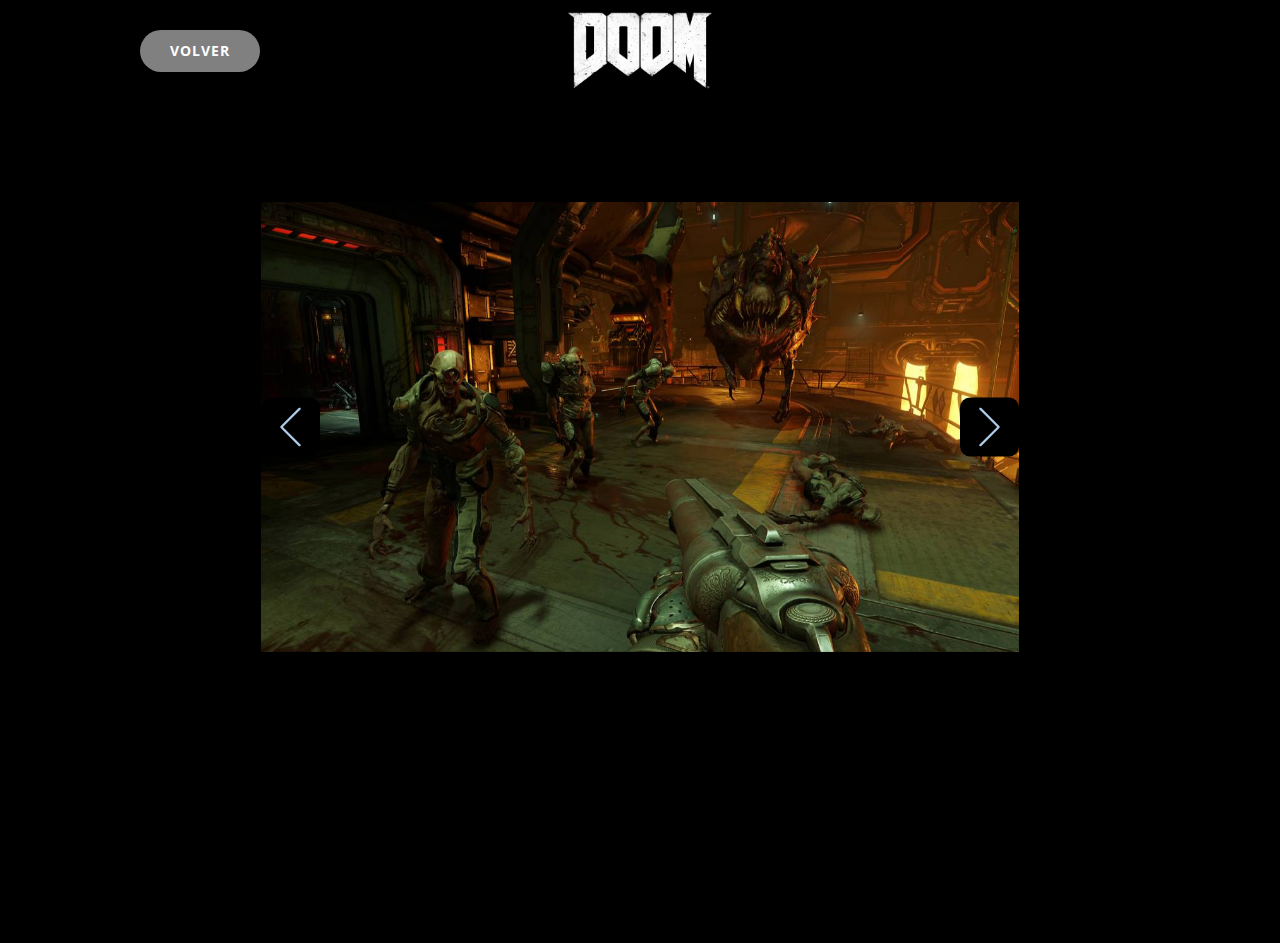
<file: index.html>
<!DOCTYPE html>
<html style="font-size: 16px;">
  <head>
    <meta name="viewport" content="width=device-width, initial-scale=1.0">
    <meta charset="utf-8">
    <meta name="keywords" content="">
    <meta name="description" content="">
    <meta name="page_type" content="np-template-header-footer-from-plugin">
    <title>Doom 2016</title>
    <link rel="stylesheet" href="nicepage.css" media="screen">
<link rel="stylesheet" href="Doom-2016.css" media="screen">
    <script class="u-script" type="text/javascript" src="jquery.js" defer=""></script>
    <script class="u-script" type="text/javascript" src="nicepage.js" defer=""></script>
    <meta name="generator" content="Nicepage 3.11.0, nicepage.com">
    <link id="u-theme-google-font" rel="stylesheet" href="https://fonts.googleapis.com/css?family=Roboto:100,100i,300,300i,400,400i,500,500i,700,700i,900,900i|Open+Sans:300,300i,400,400i,600,600i,700,700i,800,800i">
    
    
    <script type="application/ld+json">{
		"@context": "http://schema.org",
		"@type": "Organization",
		"name": "Doom 2016",
		"url": "index.html",
		"logo": "images/DOOM_Logo_Web.png"
}</script>
    <meta property="og:title" content="Doom 2016">
    <meta property="og:type" content="website">
    <meta name="theme-color" content="#478ac9">
    <link rel="canonical" href="index.html">
    <meta property="og:url" content="index.html">
  </head>
  <body data-home-page="Doom-2016.html" data-home-page-title="Doom 2016" class="u-body"><header class="u-black u-clearfix u-header u-header" id="sec-d0b6"><div class="u-clearfix u-sheet u-sheet-1">
        <a href="https://nicepage.com" class="u-image u-logo u-image-1" data-image-width="1600" data-image-height="848">
          <img src="images/DOOM_Logo_Web.png" class="u-logo-image u-logo-image-1" data-image-width="148.6155">
        </a>
        <a href="https://ultraviolence123.github.io/Doom/" class="u-btn u-btn-round u-button-style u-grey-50 u-hover-custom-color-1 u-radius-50 u-btn-1">volver</a>
      </div></header>
    <section class="u-align-center u-black u-clearfix u-section-1" id="sec-c75f">
      <div class="u-clearfix u-sheet u-sheet-1">
        <div id="carousel-bd35" data-interval="5000" data-u-ride="carousel" class="u-carousel u-expanded-width-sm u-expanded-width-xs u-slider u-slider-1">
          <ol class="u-absolute-hcenter u-carousel-indicators u-hidden u-carousel-indicators-1">
            <li data-u-target="#carousel-bd35" class="u-active u-grey-30" data-u-slide-to="0"></li>
            <li data-u-target="#carousel-bd35" class="u-grey-30" data-u-slide-to="1"></li>
            <li data-u-target="#carousel-bd35" class="u-grey-30" data-u-slide-to="2"></li>
            <li data-u-target="#carousel-bd35" class="u-grey-30" data-u-slide-to="3"></li>
            <li data-u-target="#carousel-bd35" class="u-grey-30" data-u-slide-to="4"></li>
            <li data-u-target="#carousel-bd35" class="u-grey-30" data-u-slide-to="5"></li>
          </ol>
          <div class="u-carousel-inner" role="listbox">
            <div class="u-active u-align-center-md u-align-center-sm u-align-center-xs u-carousel-item u-container-style u-image u-slide u-image-1" data-image-width="1200" data-image-height="733">
              <div class="u-container-layout u-valign-middle u-container-layout-1"></div>
            </div>
            <div class="u-carousel-item u-container-style u-expanded-width u-image u-slide u-image-2" data-image-width="1600" data-image-height="976">
              <div class="u-container-layout u-valign-middle u-container-layout-2"></div>
            </div>
            <div class="test-slide u-carousel-item u-container-style u-image u-slide u-image-3" data-image-width="449" data-image-height="245">
              <div class="u-container-layout u-container-layout-3"></div>
            </div>
            <div class="test-slide u-carousel-item u-container-style u-image u-slide u-image-4" data-image-width="1280" data-image-height="720">
              <div class="u-container-layout u-container-layout-4"></div>
            </div>
            <div class="test-slide u-carousel-item u-container-style u-image u-slide u-image-5" data-image-width="1000" data-image-height="576">
              <div class="u-container-layout u-container-layout-5"></div>
            </div>
            <div class="test-slide u-carousel-item u-container-style u-slide u-video u-video-contain">
              <div style="" class="u-background-video u-expanded">
                <div class="embed-responsive embed-responsive-1">
                  <iframe style="position: absolute;top: 0;left: 0;width: 100%;height: 100%;" class="embed-responsive-item" src="https://www.youtube.com/embed/72S2aAxtZOs?playlist=72S2aAxtZOs&amp;loop=1&amp;mute=1&amp;showinfo=0&amp;controls=0&amp;start=0&amp;autoplay=1" frameborder="0" allowfullscreen=""></iframe>
                </div>
              </div>
              <div class="u-container-layout u-container-layout-6"></div>
            </div>
          </div>
          <a class="u-absolute-vcenter u-black u-carousel-control u-carousel-control-prev u-icon-rounded u-spacing-10 u-carousel-control-1" href="#carousel-bd35" role="button" data-u-slide="prev">
            <span aria-hidden="true">
              <svg viewBox="0 0 477.175 477.175"><path d="M145.188,238.575l215.5-215.5c5.3-5.3,5.3-13.8,0-19.1s-13.8-5.3-19.1,0l-225.1,225.1c-5.3,5.3-5.3,13.8,0,19.1l225.1,225
                    c2.6,2.6,6.1,4,9.5,4s6.9-1.3,9.5-4c5.3-5.3,5.3-13.8,0-19.1L145.188,238.575z"></path></svg>
            </span>
            <span class="sr-only">+Previous</span>
          </a>
          <a class="u-absolute-vcenter u-black u-carousel-control u-carousel-control-next u-icon-rounded u-spacing-10 u-carousel-control-2" href="#carousel-bd35" role="button" data-u-slide="next">
            <span aria-hidden="true">
              <svg viewBox="0 0 477.175 477.175"><path d="M360.731,229.075l-225.1-225.1c-5.3-5.3-13.8-5.3-19.1,0s-5.3,13.8,0,19.1l215.5,215.5l-215.5,215.5
                    c-5.3,5.3-5.3,13.8,0,19.1c2.6,2.6,6.1,4,9.5,4c3.4,0,6.9-1.3,9.5-4l225.1-225.1C365.931,242.875,365.931,234.275,360.731,229.075z"></path></svg>
            </span>
            <span class="sr-only">+Next</span>
          </a>
        </div>
      </div>
    </section>
    
    
    
  </body>
</html>
</file>
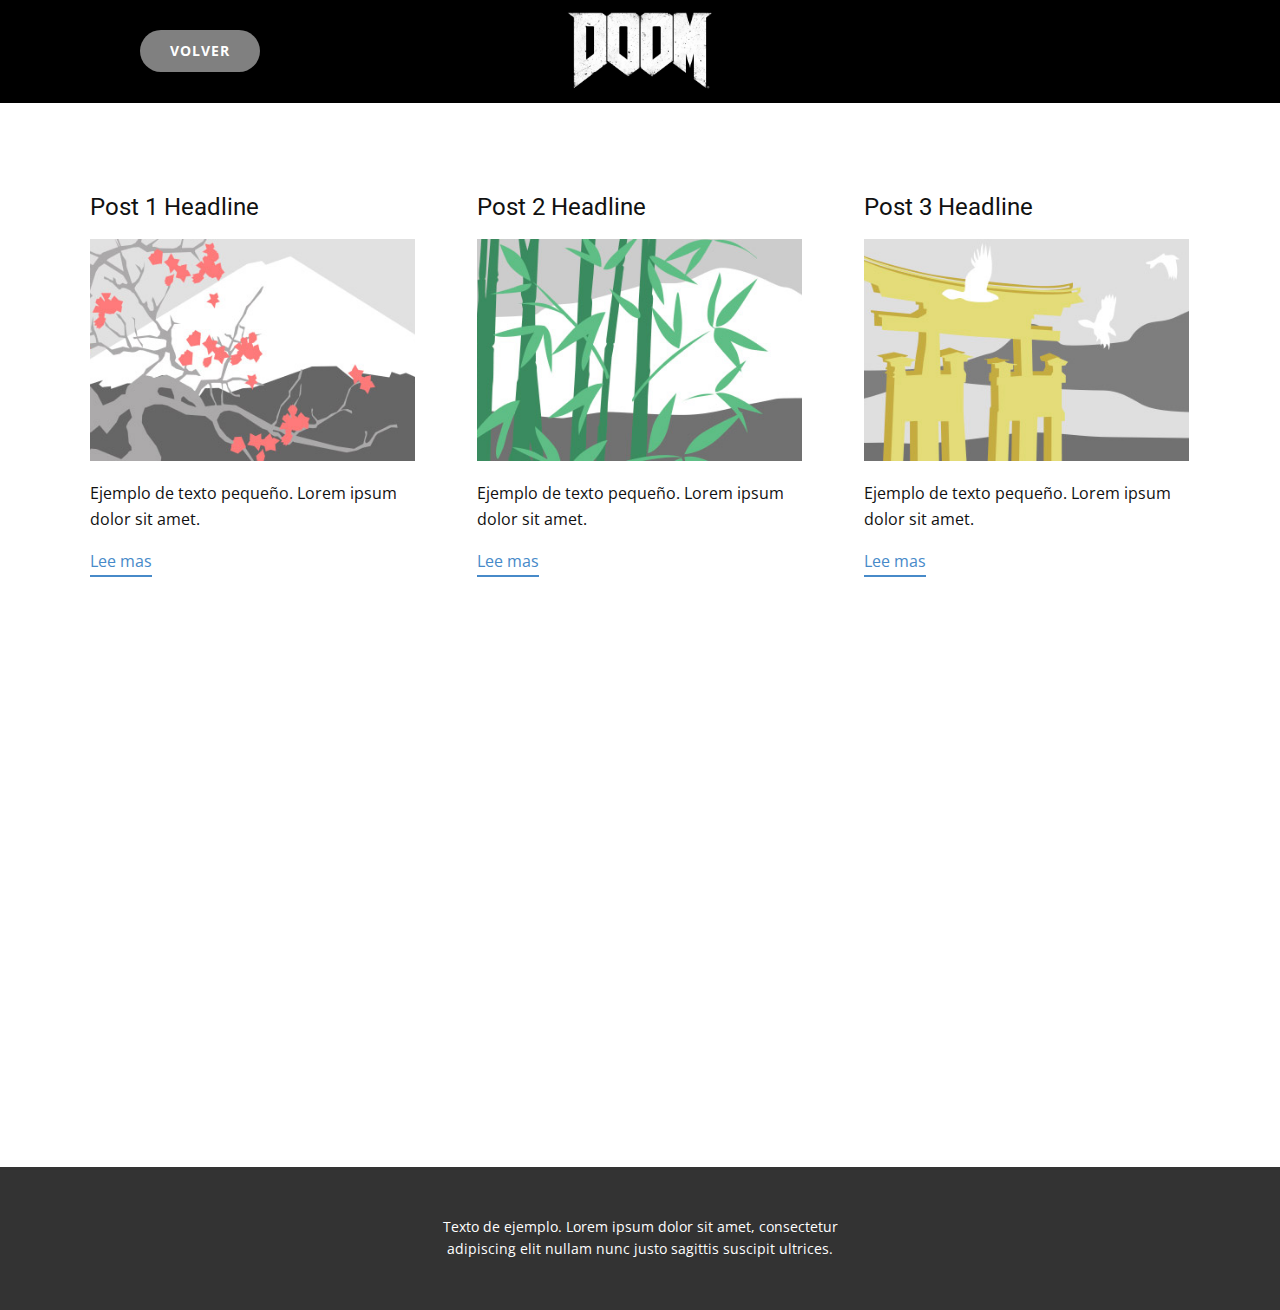
<file: Blog-Template.html>
<!DOCTYPE html>
<html style="font-size: 16px;">
  <head>
    <meta name="viewport" content="width=device-width, initial-scale=1.0">
    <meta charset="utf-8">
    <meta name="keywords" content="">
    <meta name="description" content="">
    <meta name="page_type" content="np-template-header-footer-from-plugin">
    <title>Blog Template</title>
    <link rel="stylesheet" href="nicepage.css" media="screen">
<link rel="stylesheet" href="Blog-Template.css" media="screen">
    <script class="u-script" type="text/javascript" src="jquery.js" defer=""></script>
    <script class="u-script" type="text/javascript" src="nicepage.js" defer=""></script>
    <meta name="generator" content="Nicepage 3.11.0, nicepage.com">
    <link id="u-theme-google-font" rel="stylesheet" href="https://fonts.googleapis.com/css?family=Roboto:100,100i,300,300i,400,400i,500,500i,700,700i,900,900i|Open+Sans:300,300i,400,400i,600,600i,700,700i,800,800i">
    
    
    
    <script type="application/ld+json">{
		"@context": "http://schema.org",
		"@type": "Organization",
		"name": "Doom 2016",
		"url": "index.html",
		"logo": "images/DOOM_Logo_Web.png"
}</script>
    <meta property="og:title" content="Blog Template">
    <meta property="og:type" content="website">
    <meta name="theme-color" content="#478ac9">
    <link rel="canonical" href="index.html">
    <meta property="og:url" content="index.html">
  </head>
  <body class="u-body"><header class="u-black u-clearfix u-header u-header" id="sec-d0b6"><div class="u-clearfix u-sheet u-sheet-1">
        <a href="https://nicepage.com" class="u-image u-logo u-image-1" data-image-width="1600" data-image-height="848">
          <img src="images/DOOM_Logo_Web.png" class="u-logo-image u-logo-image-1" data-image-width="148.6155">
        </a>
        <a href="https://ultraviolence123.github.io/Doom/" class="u-btn u-btn-round u-button-style u-grey-50 u-hover-custom-color-1 u-radius-50 u-btn-1">volver</a>
      </div></header>
    <section class="u-clearfix u-section-1" id="sec-ad99">
      <div class="u-clearfix u-sheet u-valign-middle u-sheet-1"><!--blog--><!--blog_options_json--><!--{"type":"Recent","source":"","tags":"","count":""}--><!--/blog_options_json-->
        <div class="u-blog u-expanded-width u-repeater u-repeater-1"><!--blog_post-->
          <div class="u-blog-post u-container-style u-repeater-item u-white u-repeater-item-1">
            <div class="u-container-layout u-similar-container u-valign-top u-container-layout-1"><!--blog_post_header-->
              <h4 class="u-blog-control u-text u-text-1">
                <a class="u-post-header-link" href="blog/enviar.html"><!--blog_post_header_content-->Post 1 Headline<!--/blog_post_header_content--></a>
              </h4><!--/blog_post_header--><!--blog_post_image-->
              <img alt="" class="u-blog-control u-expanded-width u-image u-image-default u-image-1" src="images/2.jpeg"><!--/blog_post_image--><!--blog_post_content-->
              <div class="u-blog-control u-post-content u-text u-text-2"><!--blog_post_content_content-->Ejemplo de texto pequeño. Lorem ipsum dolor sit amet.<!--/blog_post_content_content--></div><!--/blog_post_content--><!--blog_post_readmore-->
              <a href="blog/enviar.html" class="u-blog-control u-border-2 u-border-palette-1-base u-btn u-btn-rectangle u-button-style u-none u-btn-1"><!--blog_post_readmore_content-->Lee mas<!--/blog_post_readmore_content--></a><!--/blog_post_readmore-->
            </div>
          </div><!--/blog_post--><!--blog_post-->
          <div class="u-blog-post u-container-style u-repeater-item u-video-cover u-white">
            <div class="u-container-layout u-similar-container u-valign-top u-container-layout-2"><!--blog_post_header-->
              <h4 class="u-blog-control u-text u-text-3">
                <a class="u-post-header-link" href="blog/enviar-1.html"><!--blog_post_header_content-->Post 2 Headline<!--/blog_post_header_content--></a>
              </h4><!--/blog_post_header--><!--blog_post_image-->
              <img alt="" class="u-blog-control u-expanded-width u-image u-image-default u-image-2" src="images/3.jpeg"><!--/blog_post_image--><!--blog_post_content-->
              <div class="u-blog-control u-post-content u-text u-text-4"><!--blog_post_content_content-->Ejemplo de texto pequeño. Lorem ipsum dolor sit amet.<!--/blog_post_content_content--></div><!--/blog_post_content--><!--blog_post_readmore-->
              <a href="blog/enviar-1.html" class="u-blog-control u-border-2 u-border-palette-1-base u-btn u-btn-rectangle u-button-style u-none u-btn-2"><!--blog_post_readmore_content-->Lee mas<!--/blog_post_readmore_content--></a><!--/blog_post_readmore-->
            </div>
          </div><!--/blog_post--><!--blog_post-->
          <div class="u-blog-post u-container-style u-repeater-item u-video-cover u-white">
            <div class="u-container-layout u-similar-container u-valign-top u-container-layout-3"><!--blog_post_header-->
              <h4 class="u-blog-control u-text u-text-5">
                <a class="u-post-header-link" href="blog/enviar-2.html"><!--blog_post_header_content-->Post 3 Headline<!--/blog_post_header_content--></a>
              </h4><!--/blog_post_header--><!--blog_post_image-->
              <img alt="" class="u-blog-control u-expanded-width u-image u-image-default u-image-3" src="images/4.jpeg"><!--/blog_post_image--><!--blog_post_content-->
              <div class="u-blog-control u-post-content u-text u-text-6"><!--blog_post_content_content-->Ejemplo de texto pequeño. Lorem ipsum dolor sit amet.<!--/blog_post_content_content--></div><!--/blog_post_content--><!--blog_post_readmore-->
              <a href="blog/enviar-2.html" class="u-blog-control u-border-2 u-border-palette-1-base u-btn u-btn-rectangle u-button-style u-none u-btn-3"><!--blog_post_readmore_content-->Lee mas<!--/blog_post_readmore_content--></a><!--/blog_post_readmore-->
            </div>
          </div><!--/blog_post-->
        </div><!--/blog-->
      </div>
    </section>
    <section class="u-clearfix u-section-2" id="sec-d1d0">
      <div class="u-clearfix u-sheet u-sheet-1"></div>
    </section>
    
    
    <footer class="u-align-center u-clearfix u-footer u-grey-80 u-footer" id="sec-8240"><div class="u-clearfix u-sheet u-sheet-1">
        <p class="u-small-text u-text u-text-variant u-text-1">Texto de ejemplo. Lorem ipsum dolor sit amet, consectetur adipiscing elit nullam nunc justo sagittis suscipit ultrices.</p>
      </div></footer>
  </body>
</html>
</file>
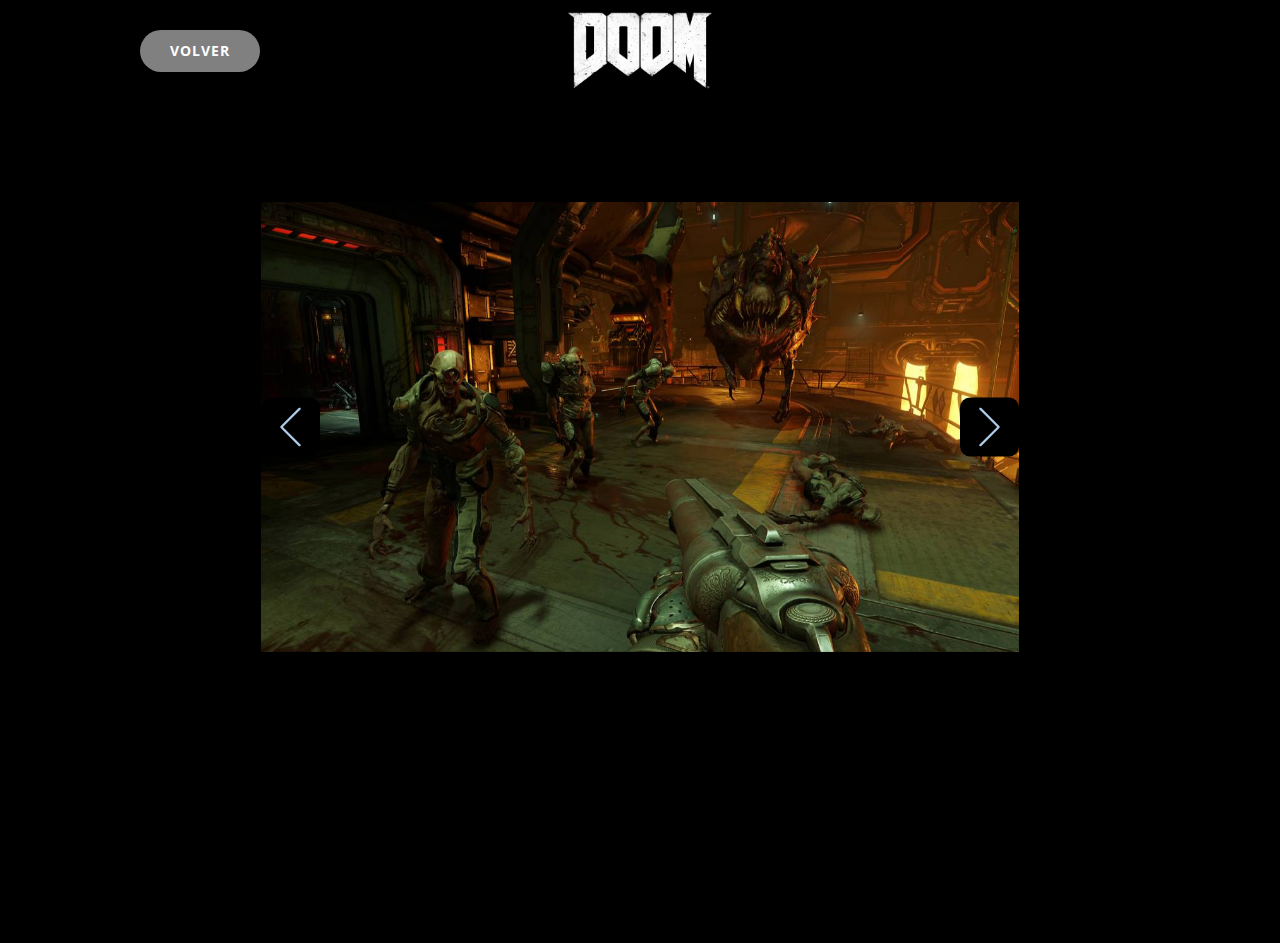
<file: Doom-2016.html>
<!DOCTYPE html>
<html style="font-size: 16px;">
  <head>
    <meta name="viewport" content="width=device-width, initial-scale=1.0">
    <meta charset="utf-8">
    <meta name="keywords" content="">
    <meta name="description" content="">
    <meta name="page_type" content="np-template-header-footer-from-plugin">
    <title>Doom 2016</title>
    <link rel="stylesheet" href="nicepage.css" media="screen">
<link rel="stylesheet" href="Doom-2016.css" media="screen">
    <script class="u-script" type="text/javascript" src="jquery.js" defer=""></script>
    <script class="u-script" type="text/javascript" src="nicepage.js" defer=""></script>
    <meta name="generator" content="Nicepage 3.11.0, nicepage.com">
    <link id="u-theme-google-font" rel="stylesheet" href="https://fonts.googleapis.com/css?family=Roboto:100,100i,300,300i,400,400i,500,500i,700,700i,900,900i|Open+Sans:300,300i,400,400i,600,600i,700,700i,800,800i">
    
    
    <script type="application/ld+json">{
		"@context": "http://schema.org",
		"@type": "Organization",
		"name": "Doom 2016",
		"url": "index.html",
		"logo": "images/DOOM_Logo_Web.png"
}</script>
    <meta property="og:title" content="Doom 2016">
    <meta property="og:type" content="website">
    <meta name="theme-color" content="#478ac9">
    <link rel="canonical" href="index.html">
    <meta property="og:url" content="index.html">
  </head>
  <body class="u-body"><header class="u-black u-clearfix u-header u-header" id="sec-d0b6"><div class="u-clearfix u-sheet u-sheet-1">
        <a href="https://nicepage.com" class="u-image u-logo u-image-1" data-image-width="1600" data-image-height="848">
          <img src="images/DOOM_Logo_Web.png" class="u-logo-image u-logo-image-1" data-image-width="148.6155">
        </a>
        <a href="https://ultraviolence123.github.io/Doom/" class="u-btn u-btn-round u-button-style u-grey-50 u-hover-custom-color-1 u-radius-50 u-btn-1">volver</a>
      </div></header>
    <section class="u-align-center u-black u-clearfix u-section-1" id="sec-c75f">
      <div class="u-clearfix u-sheet u-sheet-1">
        <div id="carousel-bd35" data-interval="5000" data-u-ride="carousel" class="u-carousel u-expanded-width-sm u-expanded-width-xs u-slider u-slider-1">
          <ol class="u-absolute-hcenter u-carousel-indicators u-hidden u-carousel-indicators-1">
            <li data-u-target="#carousel-bd35" class="u-active u-grey-30" data-u-slide-to="0"></li>
            <li data-u-target="#carousel-bd35" class="u-grey-30" data-u-slide-to="1"></li>
            <li data-u-target="#carousel-bd35" class="u-grey-30" data-u-slide-to="2"></li>
            <li data-u-target="#carousel-bd35" class="u-grey-30" data-u-slide-to="3"></li>
            <li data-u-target="#carousel-bd35" class="u-grey-30" data-u-slide-to="4"></li>
            <li data-u-target="#carousel-bd35" class="u-grey-30" data-u-slide-to="5"></li>
          </ol>
          <div class="u-carousel-inner" role="listbox">
            <div class="u-active u-align-center-md u-align-center-sm u-align-center-xs u-carousel-item u-container-style u-image u-slide u-image-1" data-image-width="1200" data-image-height="733">
              <div class="u-container-layout u-valign-middle u-container-layout-1"></div>
            </div>
            <div class="u-carousel-item u-container-style u-expanded-width u-image u-slide u-image-2" data-image-width="1600" data-image-height="976">
              <div class="u-container-layout u-valign-middle u-container-layout-2"></div>
            </div>
            <div class="test-slide u-carousel-item u-container-style u-image u-slide u-image-3" data-image-width="449" data-image-height="245">
              <div class="u-container-layout u-container-layout-3"></div>
            </div>
            <div class="test-slide u-carousel-item u-container-style u-image u-slide u-image-4" data-image-width="1280" data-image-height="720">
              <div class="u-container-layout u-container-layout-4"></div>
            </div>
            <div class="test-slide u-carousel-item u-container-style u-image u-slide u-image-5" data-image-width="1000" data-image-height="576">
              <div class="u-container-layout u-container-layout-5"></div>
            </div>
            <div class="test-slide u-carousel-item u-container-style u-slide u-video u-video-contain">
              <div style="" class="u-background-video u-expanded">
                <div class="embed-responsive embed-responsive-1">
                  <iframe style="position: absolute;top: 0;left: 0;width: 100%;height: 100%;" class="embed-responsive-item" src="https://www.youtube.com/embed/72S2aAxtZOs?playlist=72S2aAxtZOs&amp;loop=1&amp;mute=1&amp;showinfo=0&amp;controls=0&amp;start=0&amp;autoplay=1" frameborder="0" allowfullscreen=""></iframe>
                </div>
              </div>
              <div class="u-container-layout u-container-layout-6"></div>
            </div>
          </div>
          <a class="u-absolute-vcenter u-black u-carousel-control u-carousel-control-prev u-icon-rounded u-spacing-10 u-carousel-control-1" href="#carousel-bd35" role="button" data-u-slide="prev">
            <span aria-hidden="true">
              <svg viewBox="0 0 477.175 477.175"><path d="M145.188,238.575l215.5-215.5c5.3-5.3,5.3-13.8,0-19.1s-13.8-5.3-19.1,0l-225.1,225.1c-5.3,5.3-5.3,13.8,0,19.1l225.1,225
                    c2.6,2.6,6.1,4,9.5,4s6.9-1.3,9.5-4c5.3-5.3,5.3-13.8,0-19.1L145.188,238.575z"></path></svg>
            </span>
            <span class="sr-only">+Previous</span>
          </a>
          <a class="u-absolute-vcenter u-black u-carousel-control u-carousel-control-next u-icon-rounded u-spacing-10 u-carousel-control-2" href="#carousel-bd35" role="button" data-u-slide="next">
            <span aria-hidden="true">
              <svg viewBox="0 0 477.175 477.175"><path d="M360.731,229.075l-225.1-225.1c-5.3-5.3-13.8-5.3-19.1,0s-5.3,13.8,0,19.1l215.5,215.5l-215.5,215.5
                    c-5.3,5.3-5.3,13.8,0,19.1c2.6,2.6,6.1,4,9.5,4c3.4,0,6.9-1.3,9.5-4l225.1-225.1C365.931,242.875,365.931,234.275,360.731,229.075z"></path></svg>
            </span>
            <span class="sr-only">+Next</span>
          </a>
        </div>
      </div>
    </section>
    
    
    
  </body>
</html>
</file>
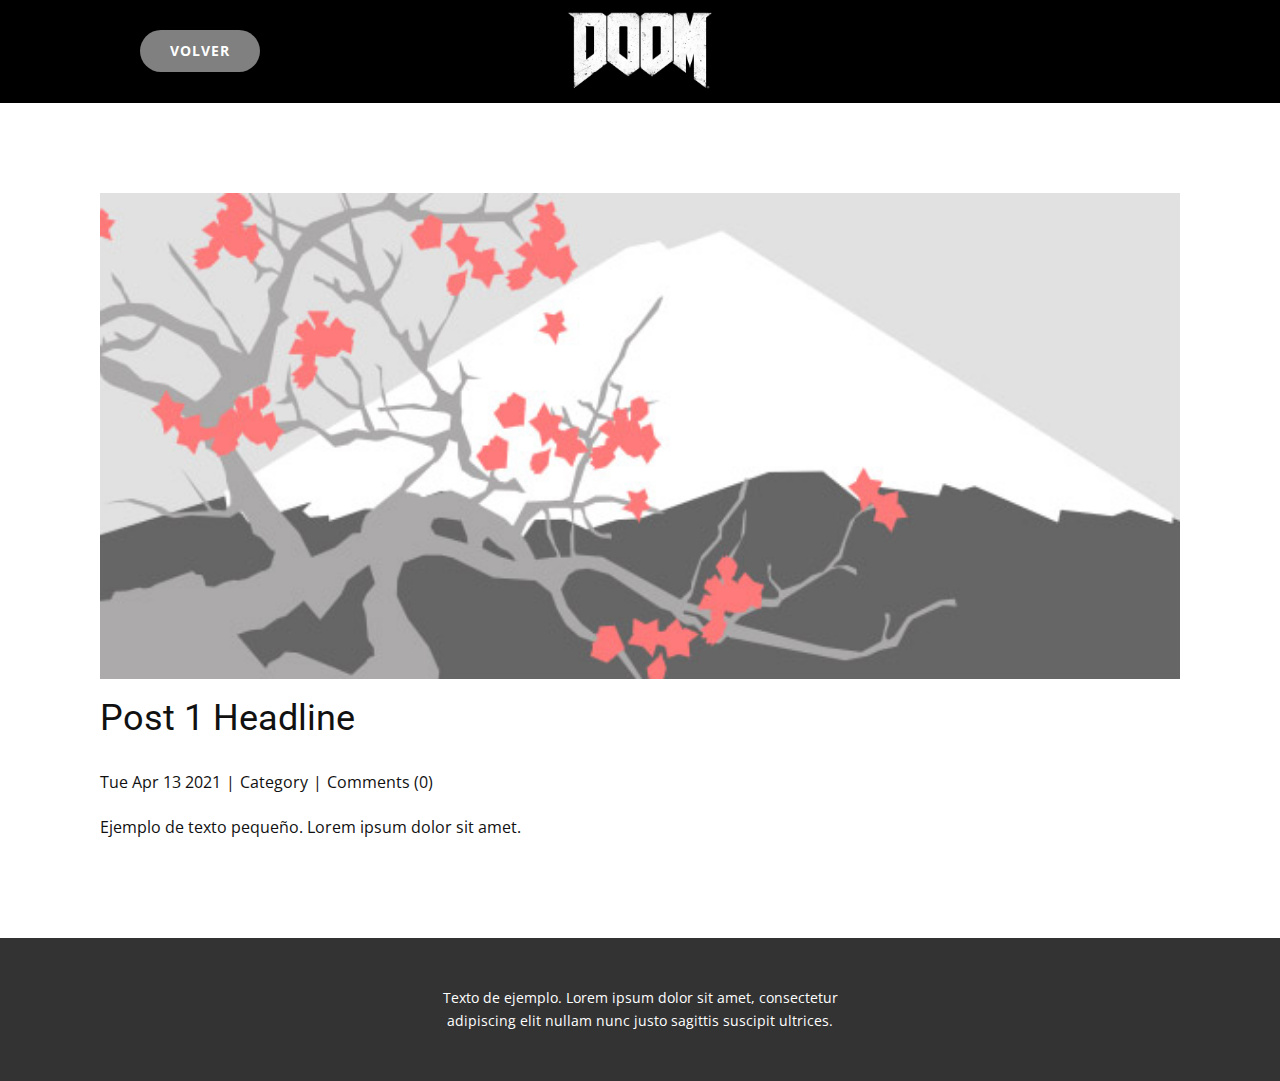
<file: Post-Template.html>
<!DOCTYPE html>
<html style="font-size: 16px;">
  <head>
    <meta name="viewport" content="width=device-width, initial-scale=1.0">
    <meta charset="utf-8">
    <meta name="keywords" content="Post 1 Headline">
    <meta name="description" content="">
    <meta name="page_type" content="np-template-header-footer-from-plugin">
    <title>Post Template</title>
    <link rel="stylesheet" href="nicepage.css" media="screen">
<link rel="stylesheet" href="Post-Template.css" media="screen">
    <script class="u-script" type="text/javascript" src="jquery.js" defer=""></script>
    <script class="u-script" type="text/javascript" src="nicepage.js" defer=""></script>
    <meta name="generator" content="Nicepage 3.11.0, nicepage.com">
    <link id="u-theme-google-font" rel="stylesheet" href="https://fonts.googleapis.com/css?family=Roboto:100,100i,300,300i,400,400i,500,500i,700,700i,900,900i|Open+Sans:300,300i,400,400i,600,600i,700,700i,800,800i">
    
    
    <script type="application/ld+json">{
		"@context": "http://schema.org",
		"@type": "Organization",
		"name": "Doom 2016",
		"url": "index.html",
		"logo": "images/DOOM_Logo_Web.png"
}</script>
    <meta property="og:title" content="Post Template">
    <meta property="og:type" content="website">
    <meta name="theme-color" content="#478ac9">
    <link rel="canonical" href="index.html">
    <meta property="og:url" content="index.html">
  </head>
  <body class="u-body"><header class="u-black u-clearfix u-header u-header" id="sec-d0b6"><div class="u-clearfix u-sheet u-sheet-1">
        <a href="https://nicepage.com" class="u-image u-logo u-image-1" data-image-width="1600" data-image-height="848">
          <img src="images/DOOM_Logo_Web.png" class="u-logo-image u-logo-image-1" data-image-width="148.6155">
        </a>
        <a href="https://ultraviolence123.github.io/Doom/" class="u-btn u-btn-round u-button-style u-grey-50 u-hover-custom-color-1 u-radius-50 u-btn-1">volver</a>
      </div></header>
    <section class="u-align-center u-clearfix u-section-1" id="sec-d3ef">
      <div class="u-clearfix u-sheet u-valign-middle-md u-valign-middle-sm u-valign-middle-xs u-sheet-1"><!--post_details--><!--post_details_options_json--><!--{"source":""}--><!--/post_details_options_json--><!--blog_post-->
        <div class="u-container-style u-expanded-width u-post-details u-post-details-1">
          <div class="u-container-layout u-valign-middle u-container-layout-1"><!--blog_post_image-->
            <img alt="" class="u-blog-control u-expanded-width u-image u-image-default u-image-1" src="images/2.jpeg"><!--/blog_post_image--><!--blog_post_header-->
            <h2 class="u-blog-control u-text u-text-1">
              <a class="u-post-header-link" href="blog/enviar.html"><!--blog_post_header_content-->Post 1 Headline<!--/blog_post_header_content--></a>
            </h2><!--/blog_post_header--><!--blog_post_metadata-->
            <div class="u-blog-control u-metadata u-metadata-1"><!--blog_post_metadata_date-->
              <span class="u-meta-date u-meta-icon"><!--blog_post_metadata_date_content-->Tue Apr 13 2021<!--/blog_post_metadata_date_content--></span><!--/blog_post_metadata_date--><!--blog_post_metadata_category-->
              <span class="u-meta-category u-meta-icon"><!--blog_post_metadata_category_content-->Category<!--/blog_post_metadata_category_content--></span><!--/blog_post_metadata_category--><!--blog_post_metadata_comments-->
              <span class="u-meta-comments u-meta-icon"><!--blog_post_metadata_comments_content-->Comments (0)<!--/blog_post_metadata_comments_content--></span><!--/blog_post_metadata_comments-->
            </div><!--/blog_post_metadata--><!--blog_post_content-->
            <div class="u-align-justify u-blog-control u-post-content u-text u-text-2"><!--blog_post_content_content-->Ejemplo de texto pequeño. Lorem ipsum dolor sit amet.<!--/blog_post_content_content--></div><!--/blog_post_content-->
          </div>
        </div><!--/blog_post--><!--/post_details-->
      </div>
    </section>
    
    
    <footer class="u-align-center u-clearfix u-footer u-grey-80 u-footer" id="sec-8240"><div class="u-clearfix u-sheet u-sheet-1">
        <p class="u-small-text u-text u-text-variant u-text-1">Texto de ejemplo. Lorem ipsum dolor sit amet, consectetur adipiscing elit nullam nunc justo sagittis suscipit ultrices.</p>
      </div></footer>
  </body>
</html>
</file>
